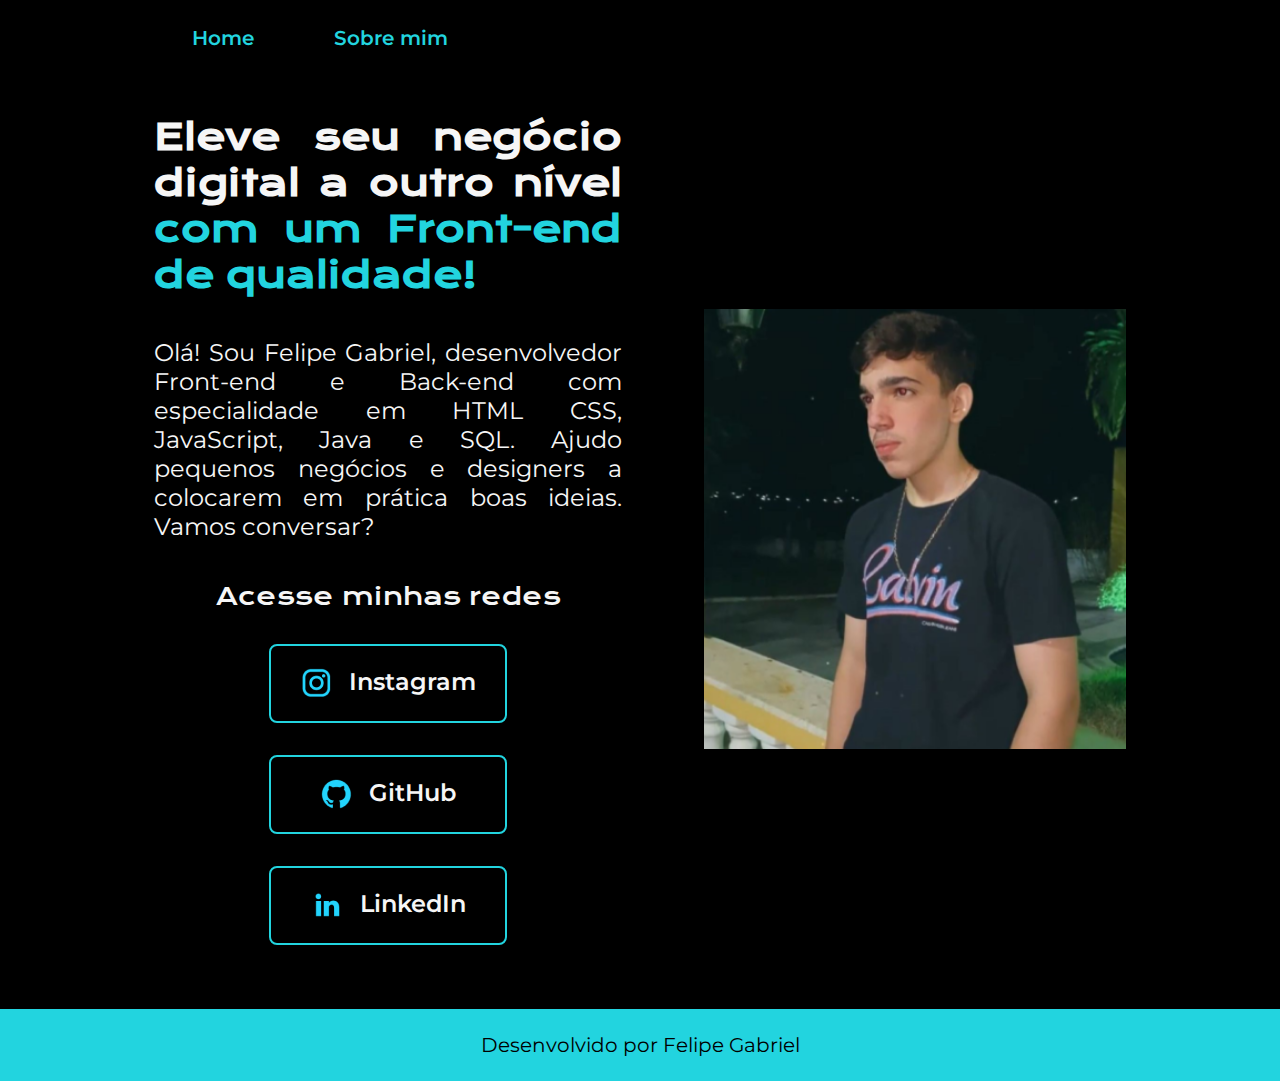
<file: index.html>
<html lang="pt-br">

<head>
    <meta charset="UTF-8">
    <meta http-equiv="X-UA-Compatible" content="IE=edge">
    <meta name="viewport" content="width=device-width, initial-scale=1.0">
    <title>Portifolio</title>
    <link rel="stylesheet" href="./styles/style.css">
</head>

<body>
    <header class="cabecalho">
        <nav class="cabecalho__menu">
            <a class="cabecalho__menu__link" href="index.html">Home</a>
            <a class="cabecalho__menu__link" href="about.html">Sobre mim</a>
        </nav>
    </header>
    <main class="apresentacao">
        <section class="apresentacao__conteudo">
            <h1 class="apresentacao__conteudo__titulo">Eleve seu negócio digital a outro nível<strong 
            class="titulo__destaque"> com um Front-end de qualidade!
            </strong></h1>
            <p class="apresentacao__conteudo__texto">Olá! Sou Felipe Gabriel, desenvolvedor
            Front-end e Back-end com especialidade em HTML
            CSS, JavaScript, Java e SQL. Ajudo pequenos negócios e designers a
            colocarem em prática boas ideias. Vamos
            conversar?</p>
            <div class="apresentacao__links">
                <h2 class="apresentacao__links__subtitulo">Acesse minhas redes</h2>
                <a class="apresentacao__links__navegacao" href="https://instagram.com/felipe.gabriiiel">
                    <img src="./assets/instagram.png">
                    Instagram
                </a>
                <a class="apresentacao__links__navegacao" href="https://github.com/FelipeGabrill?tab=repositories">
                    <img src="./assets/github.png">
                    GitHub
                </a>
                <a class="apresentacao__links__navegacao" href="https://br.linkedin.com/in/felipe-gabriel-147a9a28b">
                    <img src="./assets/linkedin.png">
                    LinkedIn
                </a>
            </div>
        </section>
        <img class= "apresentacao__imagem" src="./assets/FelipeGabriel.png" alt="Foto do Felipe Gabriel">
    </main>
    <footer class="rodape">
        <p>Desenvolvido por Felipe Gabriel</p>
    </footer>
</body>

</html>
</file>
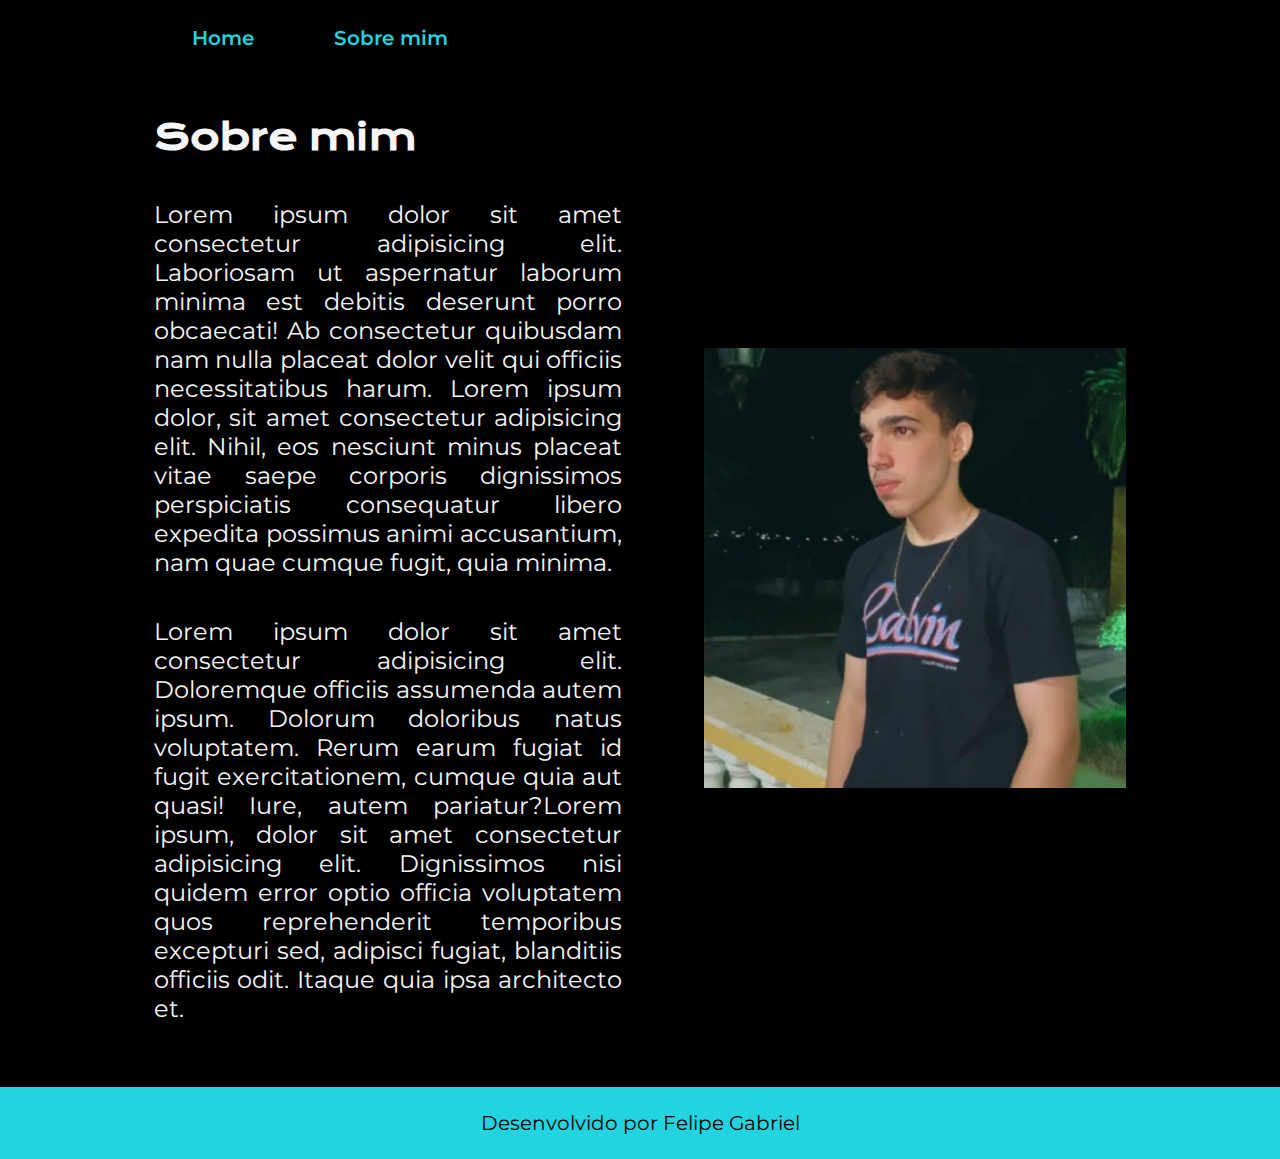
<file: about.html>
<!DOCTYPE html>
<html lang="pt-br">
<head>
    <meta charset="UTF-8">
    <meta name="viewport" content="width=device-width, initial-scale=1.0">
    <title>Sobre mim</title>
    <link rel="stylesheet" href="./styles/style.css">
</head>
<body>
    <header class="cabecalho">
        <nav class="cabecalho__menu">
            <a class="cabecalho__menu__link" href="index.html">Home</a>
            <a class="cabecalho__menu__link" href="about.html">Sobre mim</a>
        </nav>
    </header>

    <main class="apresentacao">
        <section class="apresentacao__conteudo">
            <h1 class="apresentacao__conteudo__titulo">Sobre mim</h1>
            <p class="apresentacao__conteudo__texto">Lorem ipsum dolor sit amet consectetur adipisicing elit. Laboriosam ut aspernatur laborum minima est debitis deserunt porro obcaecati! Ab consectetur quibusdam nam nulla placeat dolor velit qui officiis necessitatibus harum. Lorem ipsum dolor, sit amet consectetur adipisicing elit. Nihil, eos nesciunt minus placeat vitae saepe corporis dignissimos perspiciatis consequatur libero expedita possimus animi accusantium, nam quae cumque fugit, quia minima.</p>
            <p class="apresentacao__conteudo__texto">Lorem ipsum dolor sit amet consectetur adipisicing elit. Doloremque officiis assumenda autem ipsum. Dolorum doloribus natus voluptatem. Rerum earum fugiat id fugit exercitationem, cumque quia aut quasi! Iure, autem pariatur?Lorem ipsum, dolor sit amet consectetur adipisicing elit. Dignissimos nisi quidem error optio officia voluptatem quos reprehenderit temporibus excepturi sed, adipisci fugiat, blanditiis officiis odit. Itaque quia ipsa architecto et.</p>
        </section>
        <img class= "apresentacao__imagem" src="./assets/FelipeGabriel.png" alt="Foto do Felipe Gabriel">
    </main>
    
    <footer class="rodape">
        <p>Desenvolvido por Felipe Gabriel</p>
    </footer>
</body>
</html>
</file>
<file: styles/style.css>
@import url('https://fonts.googleapis.com/css2?family=Krona+One&family=Montserrat:wght@400;600&display=swap');

:root {
    --cor--primaria: #000000;
    --cor--secundaria: #F6F6F6;
    --cor--terciaria:   #22D4DF;
    --cor--hover: #272727;

    --fonte-primaria: 'Krona One', sans-serif;
    --fonte-secundaria: 'Montserrat', sans-serif;
}

*{
    margin: 0;
    padding: 0;
}

body {
    /* height: 100vh; */
    box-sizing: border-box;
    background-color: var(--cor--primaria);
    color: var(--cor--secundaria);
}

.cabecalho {
    padding: 2% 0% 0% 15%;
}

.cabecalho__menu {
    display: flex;
    gap: 80px;
}


.cabecalho__menu__link {
    font-family: var(--fonte-secundaria);
    font-size: 1.25rem;
    font-weight: 600;
    color: var(--cor--terciaria);
    text-decoration: none;
}

.apresentacao {
    padding: 5% 12%;
    display: flex;
    align-items: center;
    justify-content: space-between;
    gap: 82px;
}

.apresentacao__conteudo {
    width: 50%;
    display: flex;
    flex-direction: column;
    gap: 40px;
    text-align: justify;
}

.apresentacao__conteudo__titulo {
    font-size: 2.25rem;
    font-family: var(--fonte-primaria);
}

.titulo__destaque {
    color: var(--cor--terciaria);
}

.apresentacao__conteudo__texto {
    font-size: 1.5rem;
    font-family: var(--fonte-secundaria);
}

.apresentacao__links {
    display: flex;
    flex-direction: column;
    justify-content: space-between;
    align-items: center;
    gap: 32px;
}

.apresentacao__links__subtitulo {
    font-family: var(--fonte-primaria);
    font-weight: 400;
    font-size: 1.5rem;
}

.apresentacao__links__navegacao {
    display: flex;
    justify-content: center;
    gap: 16px;
    border: 2px solid var(--cor--terciaria);
    width: 50%;
    text-align: center;
    border-radius: 8px;
    font-size: 1.5rem;
    font-weight: 600;
    padding: 21.5px 0;
    text-decoration: none;
    color: var(--cor--secundaria);
    font-family: var(--fonte-secundaria);
}

.apresentacao__links__link:hover {
    background-color: var(--cor--hover);
}

.apresentacao__imagem {
    width: 45%;
}

.rodape {
    color: var(--cor--primaria);
    background-color: var(--cor--terciaria);
    padding: 24px;
    text-align: center;
    font-family: var(--fonte-secundaria);
    font-weight: 400;
    font-size: 1.25rem;
}

@media (max-width: 1200px) {

    .cabecalho {
        padding: 10%;
    }

    .cabecalho__menu {
        justify-content: center;
    }

    .apresentacao {
        flex-direction: column-reverse;
        padding: 5%;
    }
    
    .apresentacao__conteudo{
        width: auto;
    }
}
</file>
